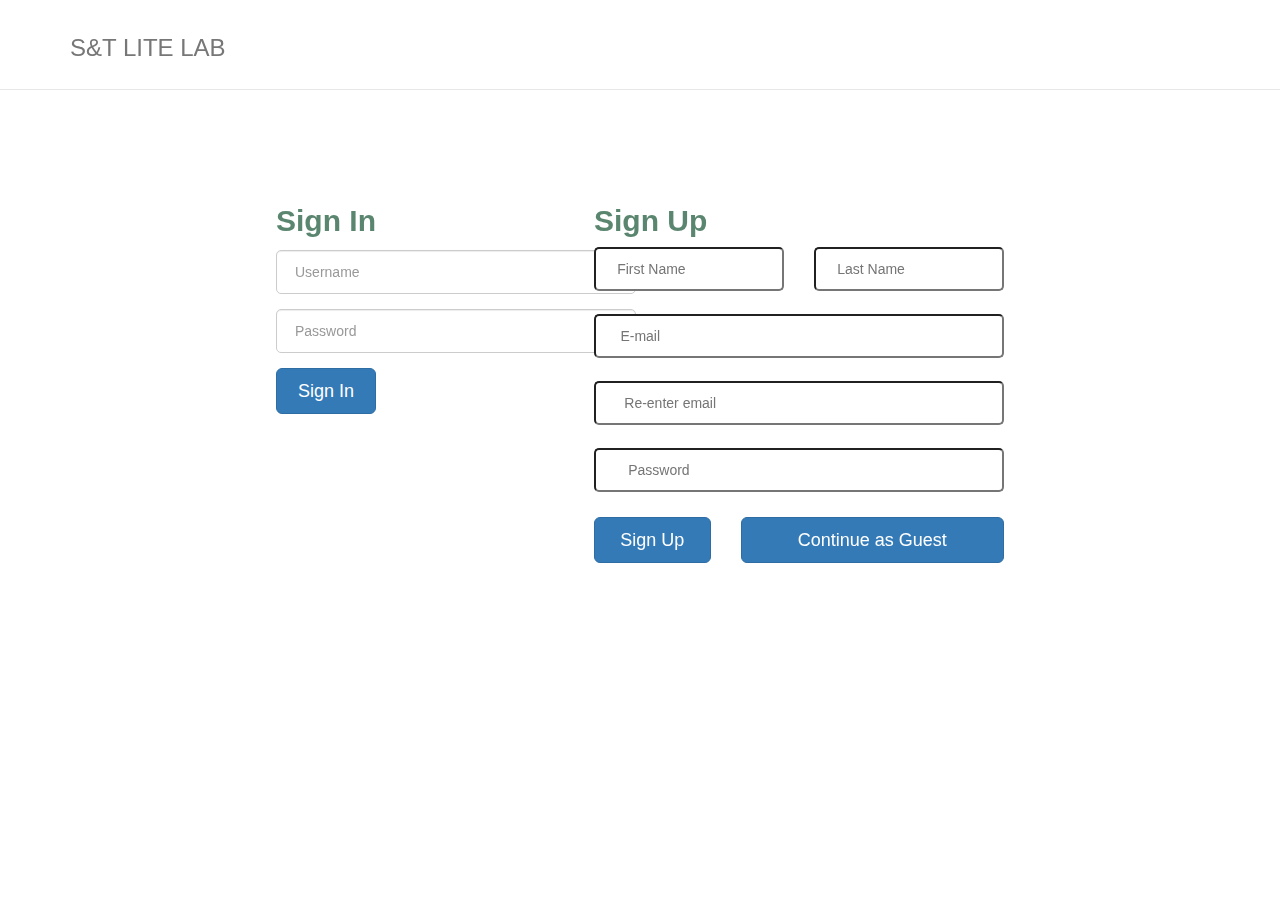
<file: Index.html>
<!DOCTYPE html>
<html>
<head lang="en">
    <meta charset="UTF-8">
    <link data-require="bootstrap@*" data-semver="3.3.1" rel="stylesheet" href="//maxcdn.bootstrapcdn.com/bootstrap/3.3.1/css/bootstrap.min.css" />
    <link data-require="bootstrap-css@*" data-semver="3.3.1" rel="stylesheet" href="//maxcdn.bootstrapcdn.com/bootstrap/3.3.1/css/bootstrap.min.css" />
    <script data-require="bootstrap@*" data-semver="3.3.1" src="//maxcdn.bootstrapcdn.com/bootstrap/3.3.1/js/bootstrap.min.js"></script>
    <link rel="stylesheet" href=css/style.css />
    <title> Lite Lab</title>
</head>
<body >
<section NavigationBar>
    <div class="navbar navbar-default navbar-fixed-top">
        <div class="container">
            <div class="navbar-header">
                <button class="navbar-toggle" type="button" data-toggle="collapse" data-target="#navbar-main">
                    <span class="icon-bar"></span>
                    <span class="icon-bar"></span>
                    <span class="icon-bar"></span>
                </button>
                <a class="navbar-brand" href="#">
                    <h3>S&T LITE LAB</h3> </a>
            </div>
        </div>
    </div>
</section>

<section SignIn>
    <div class="container signInContainer" id="div-signInForm">
        <div class="form-title">Sign In</div>
        <form>
            <div class="form-group">
                <input type="text" class="form-control" id="username" placeholder="Username">
            </div>
            <div class="form-group">
                <input type="text" class="form-control" id="password" placeholder="Password">
            </div>
            <div class="row">
                <div class="col-lg-4">
                    <div class="form-group">
                        <button type="submit" class="btn btn-primary btn-lg signUpButtons">Sign In</button>
                    </div>
                </div>
            </div>
        </form>
    </div>
</section>

<section SignUp>
    <div class="container signUpContainer" id="div-regForm">

        <div class="form-title">Sign Up</div>
        <form >
            <div class="row">
                <div class="col-lg-6">
                    <div class="form-group">
                        <input id="fname" type="text" placeholder="   First Name" >

                    </div>
                </div>
                <div class="col-lg-6">
                    <div class="form-group">
                        <input id="lname" type="text" placeholder="   Last Name">
                    </div>
                </div>
            </div>

            <div class="form-group">
                <input id="email" type="email" placeholder=" E-mail " >
            </div>

            <div class="form-group">
                <input id="email-repeat" type="email" placeholder="  Re-enter email ">
            </div>

            <div clas="form-group">
                <input id="pass" type="password" placeholder="   Password" >
            </div>

            <div class="row">
                <div class="col-lg-4">
                    <div class="form-group">
                        <input class="btn btn-primary btn-lg signUpButtons" type="submit" value="Sign Up">
                    </div>
                </div>
                <div class="col-lg-8">
                    <div class="form-group">
                        <input  class="btn btn-primary btn-lg signUpButtons" type="button" value="Continue as Guest">
                    </div>
                </div>
            </div>


        </form>
    </div>
</section>
</div>
</body>
</html>
</file>
